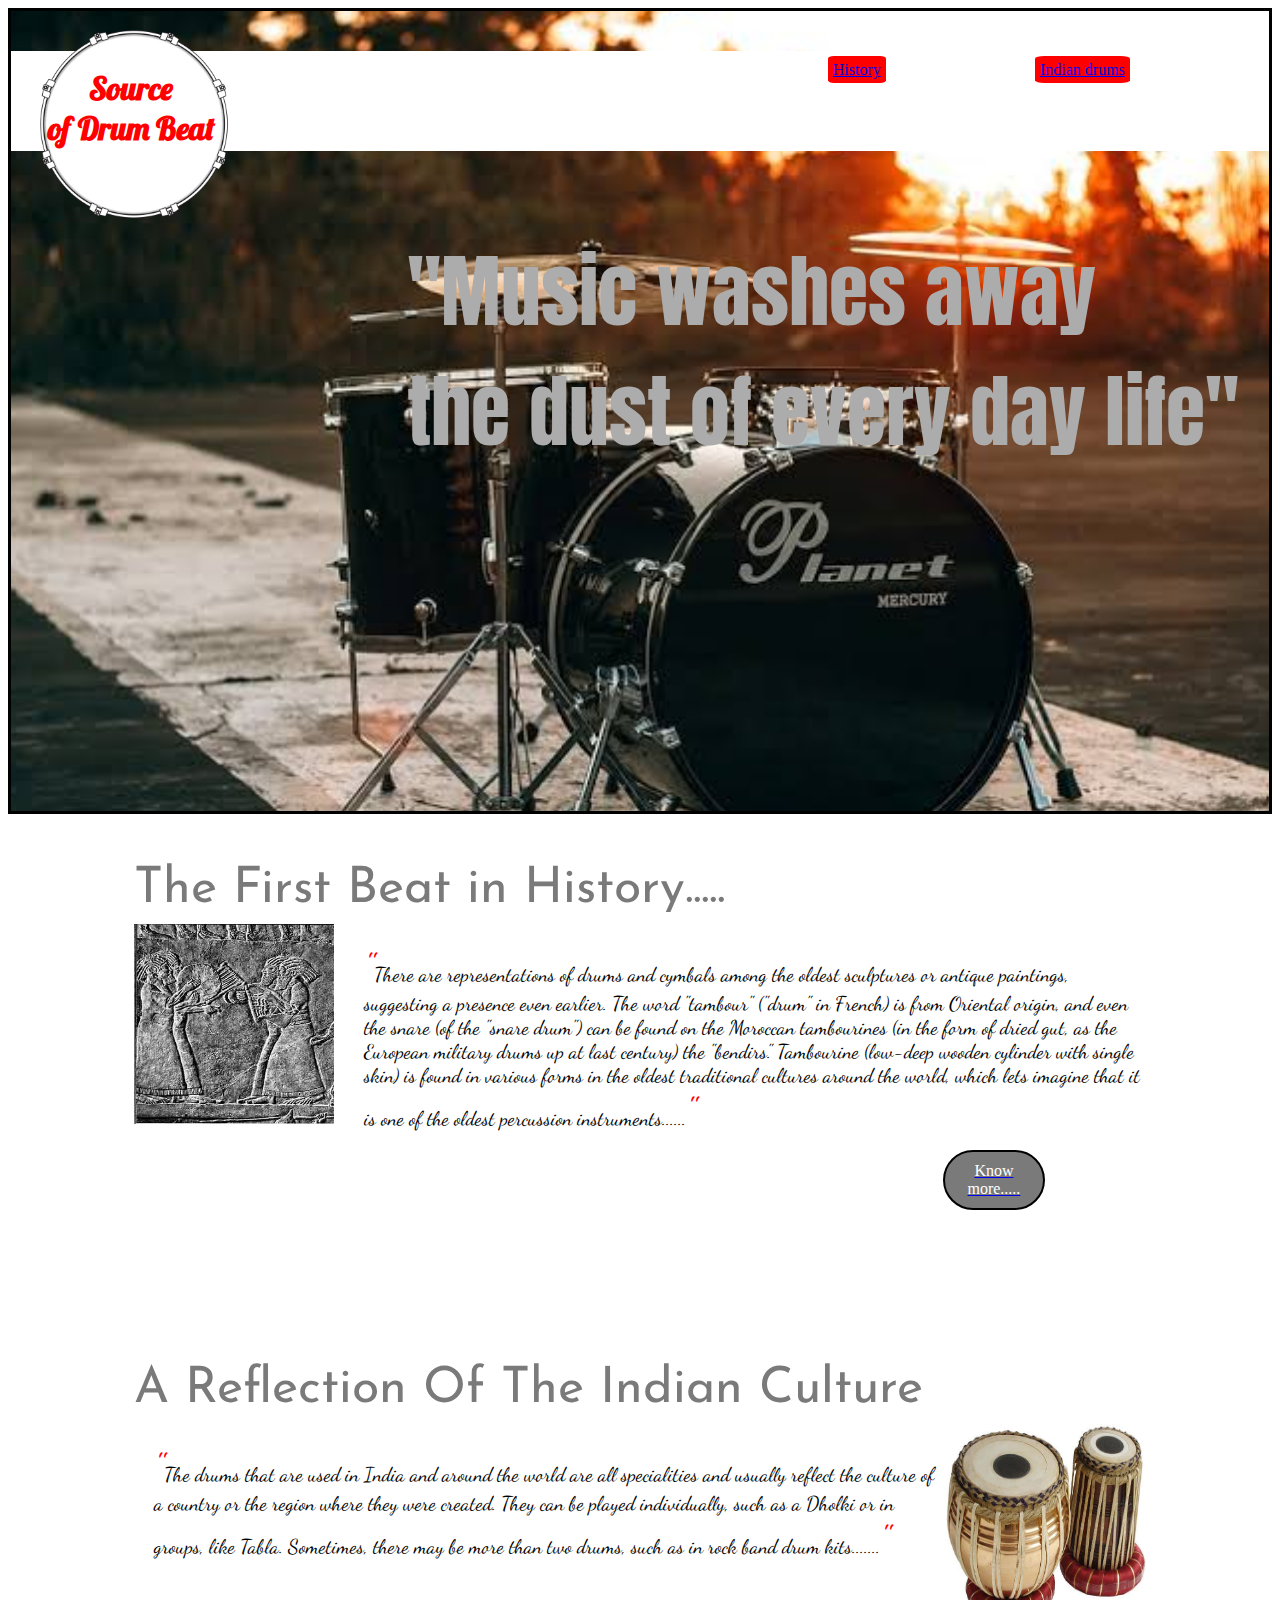
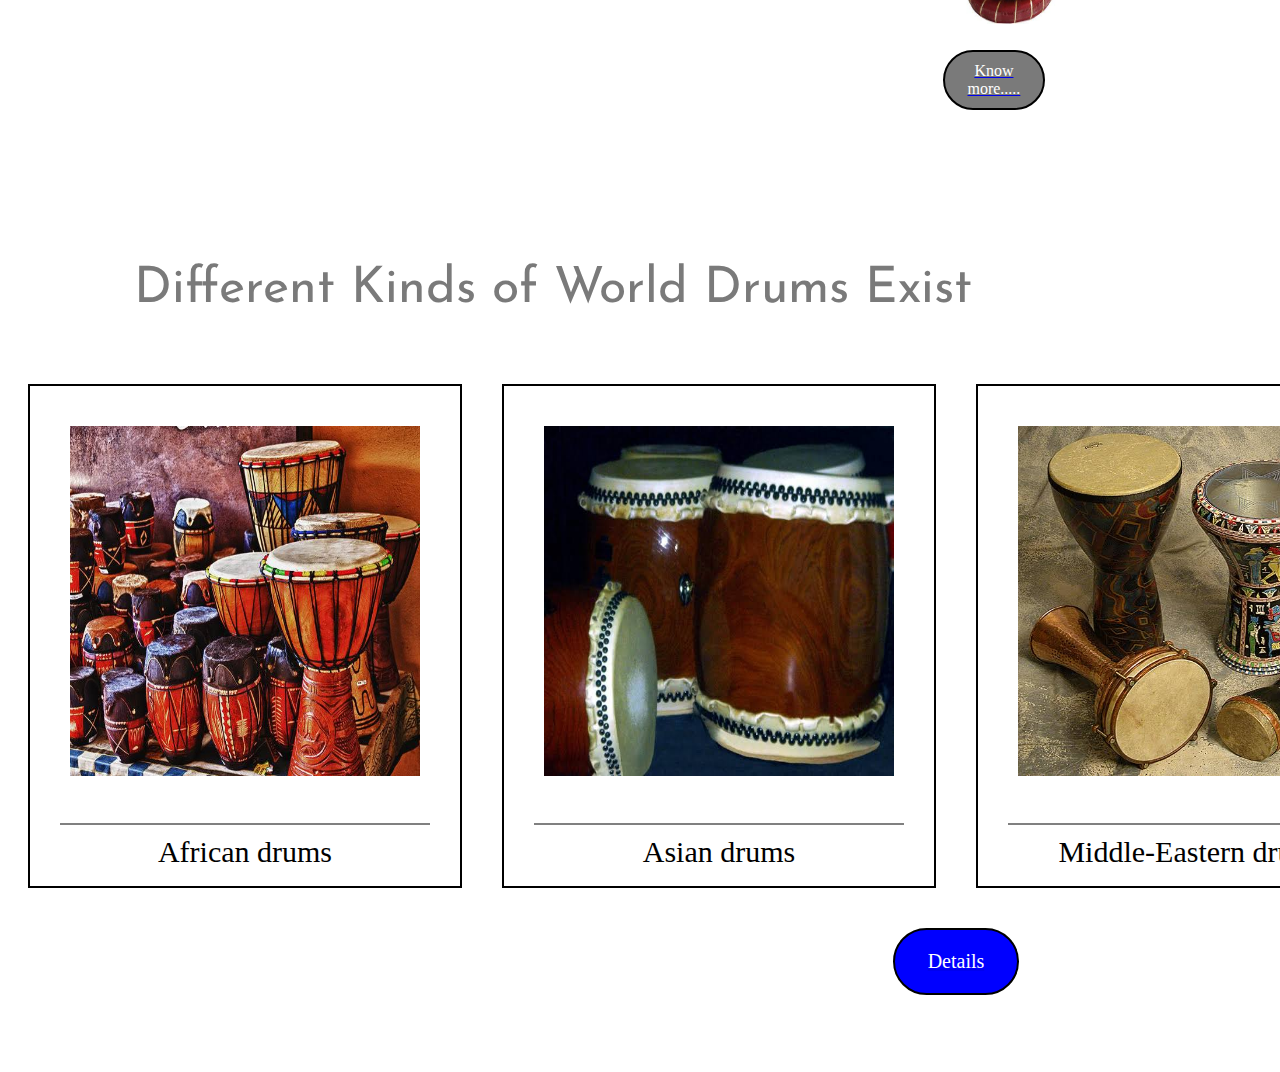
<file: index.html>
<!DOCTYPE html>
<html>
    <head><title>Drums</title>
    <link rel="stylesheet" type="text/css" href="style.css">
    <link href="https://fonts.googleapis.com/css?family=Anton|Dancing+Script|Josefin+Sans|Lobster&display=swap" rel="stylesheet">
    </head>
    <body>
        <div class="top">
                    <div class="header_row">
                        <div><div><h1>Source <br>of Drum Beat</h1></div></div>
                        <div></div>
                        <div><a href="#row2_1"> History</a></div>
                        <div><a href="#row3_1"> Indian drums</a></div>
                                </div>
                    <div>
                        <p>"Music washes away <br>the dust of every day life"</p>

                    </div>

    </div>
        <div class="row2">
            <div class="row2_1" id="row2_1">  
            <div><p>The First Beat in History.....</p></div>
            <div><img src="Resources/old.jpg" alt=""/></div>
            <div> <p><span>"</span>There are representations of drums and cymbals among the oldest sculptures or antique paintings, suggesting a presence even earlier. The word "tambour" ("drum" in French) is from Oriental origin, and even the snare (of the "snare drum") can be found on the Moroccan tambourines (in the form of dried gut, as the European military drums up at last century) the "bendirs." Tambourine (low-deep wooden cylinder with single skin) is found in various forms in the oldest traditional cultures around the world, which lets imagine that it is one of the oldest percussion instruments......<span>"</span></p></div>
            <div><a href="sub_page_1.html" target="blank"><p>Know more.....</p></a></div>
        </div>
    </div>
    <div class="row3">
            <div class="row3_1" id="row3_1">  
            <div><p>A Reflection Of The Indian Culture</p></div>
            <div> <p><span>"</span>The drums that are used in India and around the world are all specialities and usually reflect the culture of a country or the region where they were created. They can be played individually, such as a Dholki or in groups, like Tabla. Sometimes, there may be more than two drums, such as in rock band drum kits.......<span>"</span></p></div>
            <div><img src="Resources/tabala.jpeg" alt=""/></div>
            <div><a href="sub_page_2.html" target="blank"><p>Know more.....</p></a></div>
        </div>
    </div>  
    <div class="row4">
        <div><p>Different Kinds of World Drums Exist</p></div>
        <div class="row4_1">
                <div><img src="Resources/African drums.jpeg" alt=""/> <p>African drums</p></div>
                <div><img src="Resources/Asian drums.jpeg" alt=""/> <p>Asian drums</p></div>
                <div><img src="Resources/Middle-Eastern drums.jpeg" alt=""/> <p>Middle-Eastern drums</p></div>
                <div><img src="Resources/European drums.jpg" alt=""/> <p>European drums</p></div>
            </div>
            <div><a href="sub_page_3.html" target="blank"><p>Details</p></a></div>
            </div>
    </body> 
</html>
</file>
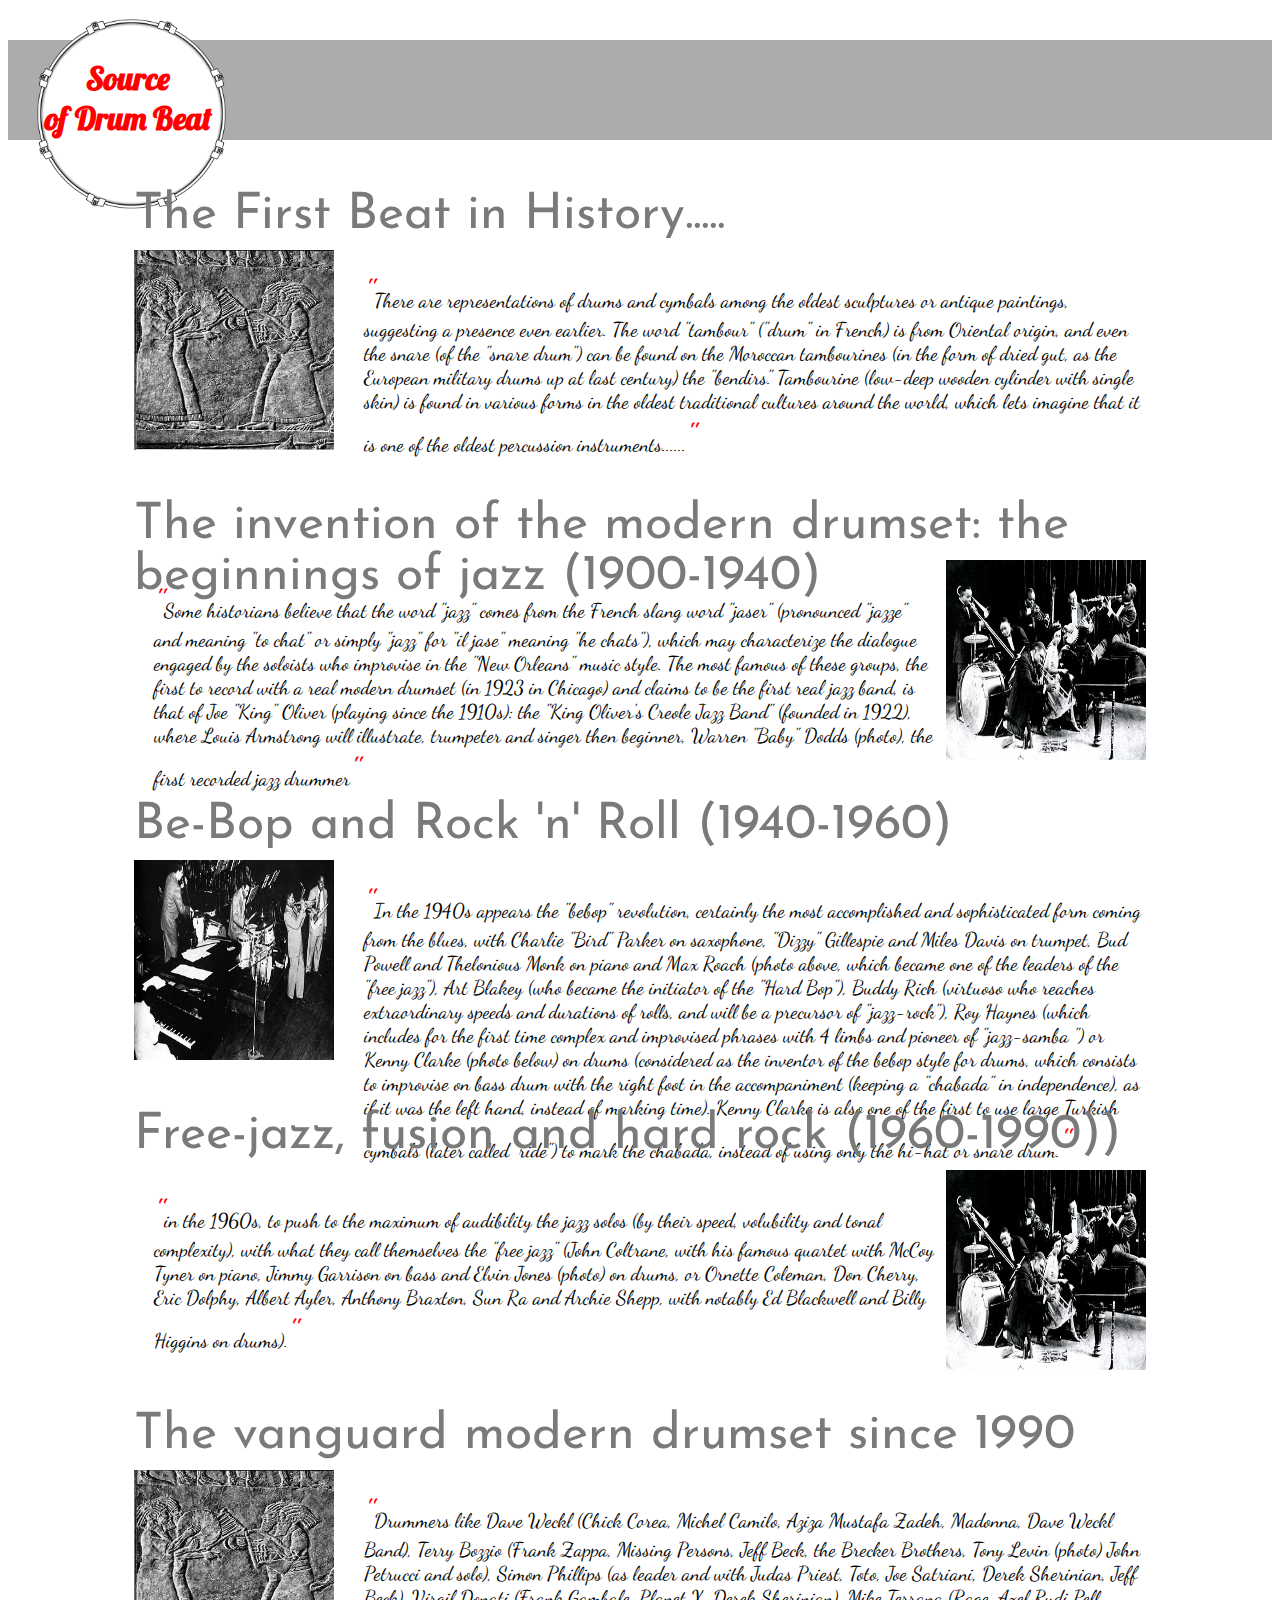
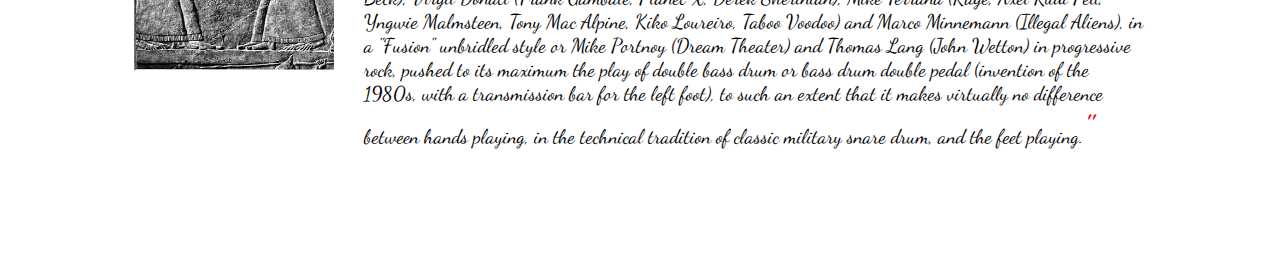
<file: sub_page_1.html>
<!DOCTYPE html>
<html lang="en">
    <head><title>First beat</title>
        <link rel="stylesheet"type="text/css" href="style2.css">
        <link href="https://fonts.googleapis.com/css?family=Anton|Dancing+Script|Josefin+Sans|Lobster&display=swap" rel="stylesheet">
    </head>

    <body>
                    <div class="header_row">
                        <div><div><h1>Source <br>of Drum Beat</h1></div></div>
                        <div></div>
                        <div></div>
                        <div></div>
                    </div>




            <div class="row1">
                    <div class="row1_1">  
                    <div><p>The First Beat in History.....</p></div>
                    <div><img src="Resources/old.jpg" alt=""/></div>
                    <div> <p><span>"</span>There are representations of drums and cymbals among the oldest sculptures or antique paintings, suggesting a presence even earlier. The word "tambour" ("drum" in French) is from Oriental origin, and even the snare (of the "snare drum") can be found on the Moroccan tambourines (in the form of dried gut, as the European military drums up at last century) the "bendirs." Tambourine (low-deep wooden cylinder with single skin) is found in various forms in the oldest traditional cultures around the world, which lets imagine that it is one of the oldest percussion instruments......<span>"</span></p></div>
            
            </div>
            <div class="row2">
                    <div class="row2_1">  
                    <div><p>The invention of the modern drumset: the beginnings of jazz (1900-1940)</p></div>
                    <div> <p><span>"</span>Some historians believe that the word "jazz" comes from the French slang word "jaser" (pronounced "jazze" and meaning "to chat" or simply "jazz" for "il jase" meaning "he chats"), which may characterize the dialogue engaged by the soloists who improvise in the "New Orleans" music style. The most famous of these groups, the first to record with a real modern drumset (in 1923 in Chicago) and claims to be the first real jazz band, is that of Joe "King" Oliver (playing since the 1910s): the "King Oliver's Creole Jazz Band" (founded in 1922), where Louis Armstrong will illustrate, trumpeter and singer then beginner, Warren "Baby" Dodds (photo), the first recorded jazz drummer<span>"</span></p></div>
                    <div><img src="Resources/sub_2_1.jpg" alt=""/></div>
                </div>
            </div>
            
            <div class="row3">
                    <div class="row3_1">  
                    <div><p>Be-Bop and Rock 'n' Roll (1940-1960)</p></div>
                    <div><img src="Resources/sub_3_1.jpg" alt=""/></div>
                    <div> <p><span>"</span>In the 1940s appears the "bebop" revolution, certainly the most accomplished and sophisticated form coming from the blues, with Charlie "Bird" Parker on saxophone, "Dizzy" Gillespie and Miles Davis on trumpet, Bud Powell and Thelonious Monk on piano and Max Roach (photo above, which became one of the leaders of the "free jazz"), Art Blakey (who became the initiator of the "Hard Bop"), Buddy Rich (virtuoso who reaches extraordinary speeds and durations of rolls, and will be a precursor of "jazz-rock"), Roy Haynes (which includes for the first time complex and improvised phrases with 4 limbs and pioneer of "jazz-samba ") or Kenny Clarke (photo below) on drums (considered as the inventor of the bebop style for drums, which consists to improvise on bass drum with the right foot in the accompaniment (keeping a "chabada" in independence), as if it was the left hand, instead of marking time). Kenny Clarke is also one of the first to use large Turkish cymbals (later called "ride") to mark the chabada, instead of using only the hi-hat or snare drum.<span>"</span></p></div>
            
            </div>
            <div class="row4">
                    <div class="row4_1">  
                    <div><p>Free-jazz, fusion and hard rock (1960-1990))</p></div>
                    <div> <p><span>"</span>in the 1960s, to push to the maximum of audibility the jazz solos (by their speed, volubility and tonal complexity), with what they call themselves the "free jazz" (John Coltrane, with his famous quartet with McCoy Tyner on piano, Jimmy Garrison on bass and Elvin Jones (photo) on drums, or Ornette Coleman, Don Cherry, Eric Dolphy, Albert Ayler, Anthony Braxton, Sun Ra and Archie Shepp, with notably Ed Blackwell and Billy Higgins on drums).<span>"</span></p></div>
                    <div><img src="Resources/sub_2_1.jpg" alt=""/></div>
                </div>
            </div>
            <div class="row5">
                    <div class="row5_1">  
                    <div><p>The vanguard modern drumset since 1990</p></div>
                    <div><img src="Resources/old.jpg" alt=""/></div>
                    <div> <p><span>"</span>Drummers like Dave Weckl (Chick Corea, Michel Camilo, Aziza Mustafa Zadeh, Madonna, Dave Weckl Band), Terry Bozzio (Frank Zappa, Missing Persons, Jeff Beck, the Brecker Brothers, Tony Levin (photo) John Petrucci and solo), Simon Phillips (as leader and with Judas Priest, Toto, Joe Satriani, Derek Sherinian, Jeff Beck), Virgil Donati (Frank Gambale, Planet X, Derek Sherinian), Mike Terrana (Rage, Axel Rudi Pell, Yngwie Malmsteen, Tony Mac Alpine, Kiko Loureiro, Taboo Voodoo) and Marco Minnemann (Illegal Aliens), in a "Fusion" unbridled style or Mike Portnoy (Dream Theater) and Thomas Lang (John Wetton) in progressive rock, pushed to its maximum the play of double bass drum or bass drum double pedal (invention of the 1980s, with a transmission bar for the left foot), to such an extent that it makes virtually no difference between hands playing, in the technical tradition of classic military snare drum, and the feet playing.<span>"</span></p></div>
            
            </div>  
    </body>
</html>
</file>
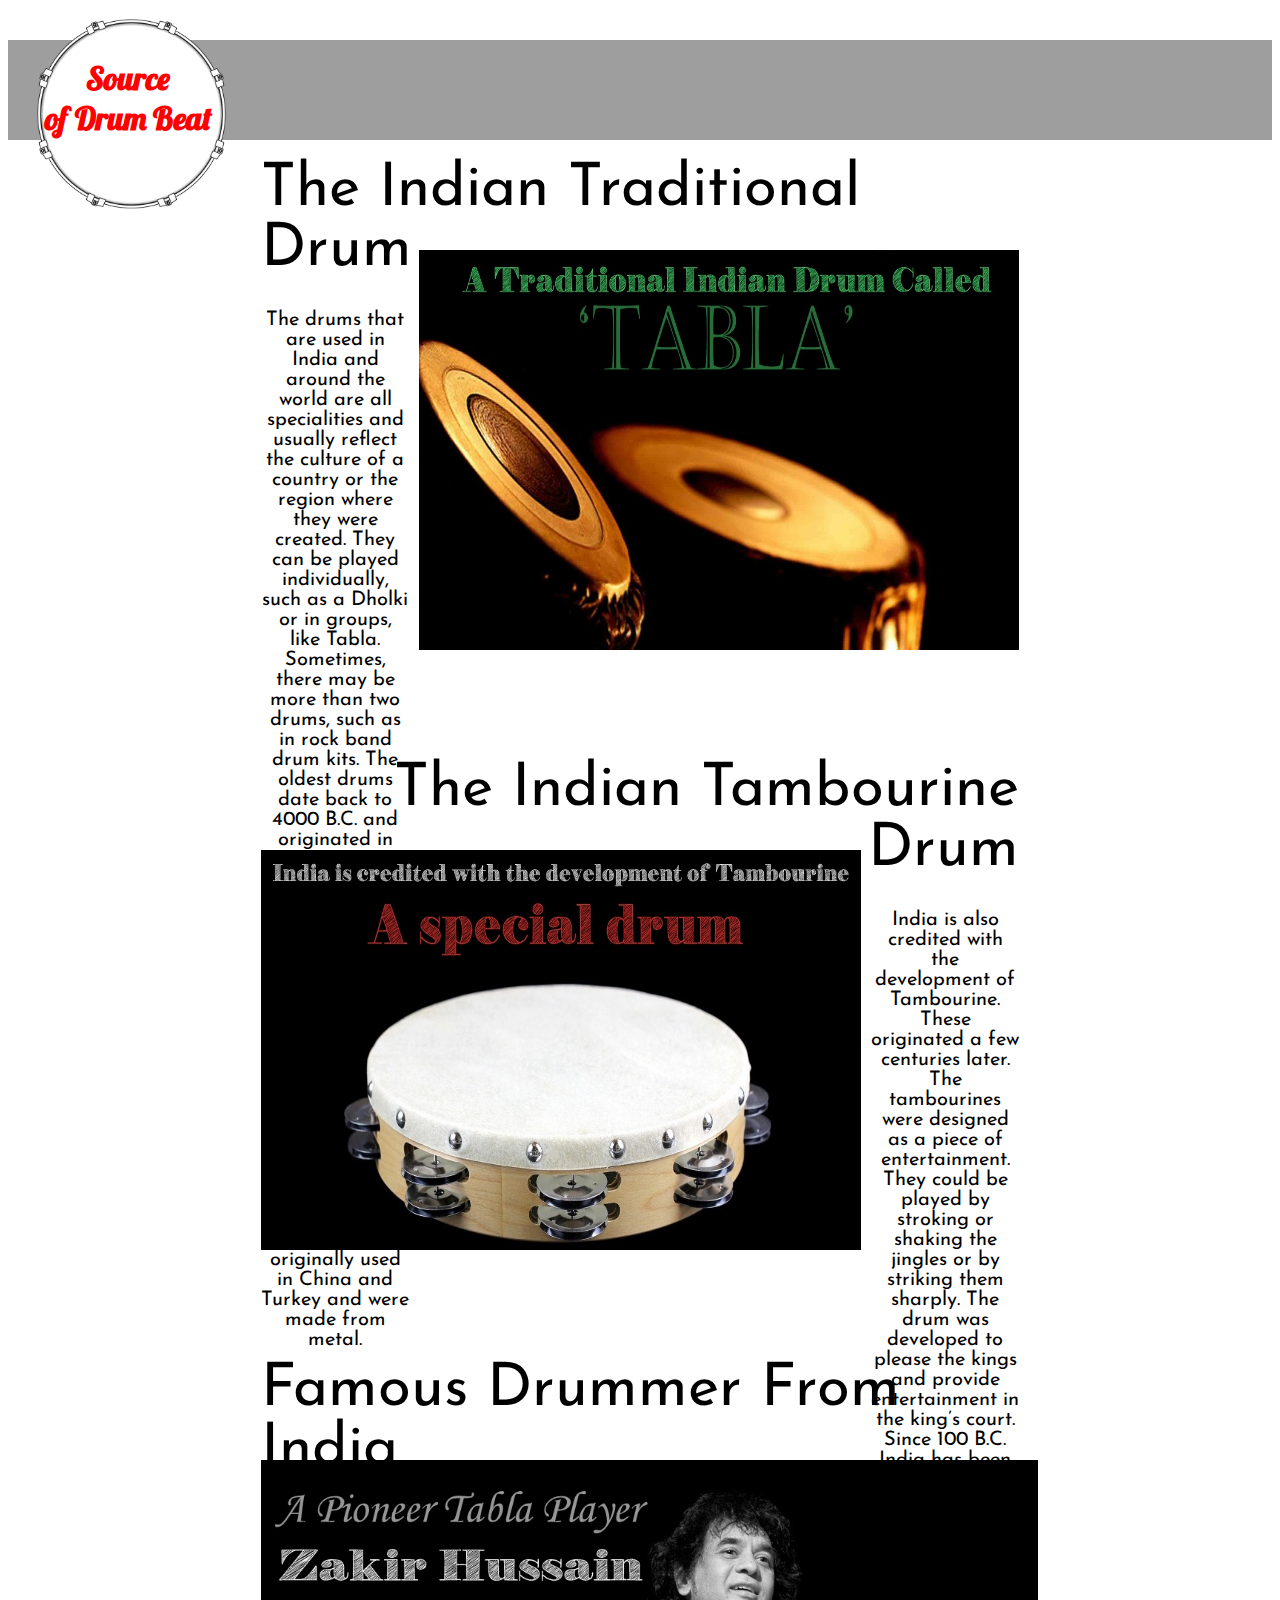
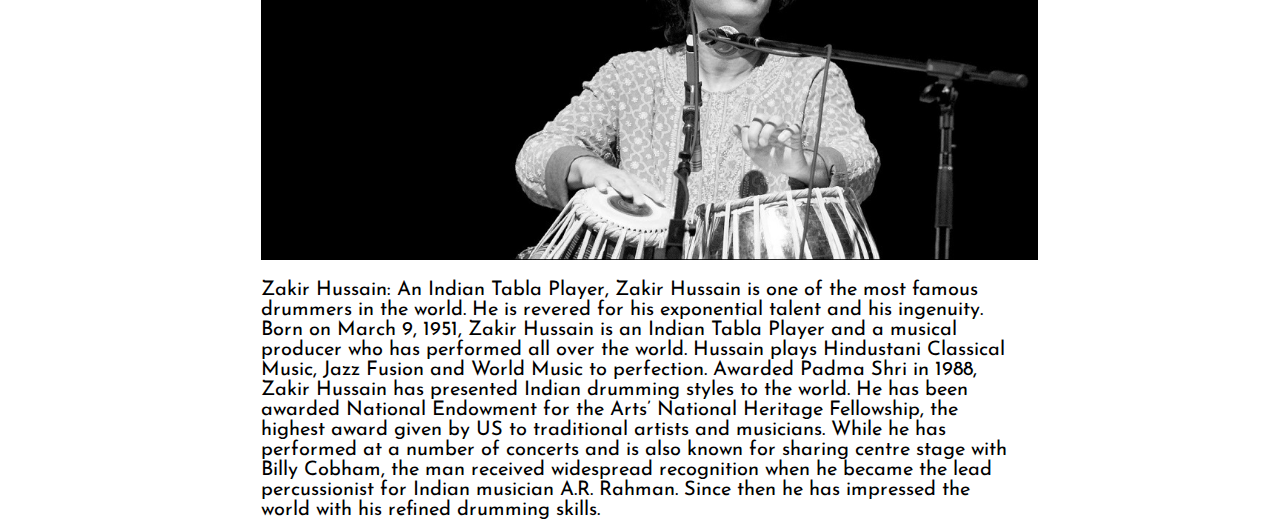
<file: sub_page_2.html>
<!DOCTYPE html>
<html lang="en">
    <head>
        <title>indian drums</title>
        <link rel="stylesheet" type="text/css" href="style3.css">
        <link href="https://fonts.googleapis.com/css?family=Anton|Dancing+Script|Josefin+Sans|Lobster&display=swap" rel="stylesheet">

    </head>
    <body>
        <div class="header_row">
            <div><div><h1>Source <br>of Drum Beat</h1></div></div>
            <div></div>
            <div></div>
            <div></div>
         </div>
    <div id="row1">
        <div class=" row1_1">
            <div>The Indian Traditional Drum</div>
            <div><p>The drums that are used in India and around the world are all specialities and usually reflect the culture of a country or the region where they were created. They can be played individually, such as a Dholki or in groups, like Tabla. Sometimes, there may be more than two drums, such as in rock band drum kits.
                    The oldest drums date back to 4000 B.C. and originated in Egypt. Archaeological excavations and studies indicate that the drums were first made using alligator skins and were found in Neolithic cultures of China. These drums were used for ritual ceremonies.
                    he initial design included the cymbals. These were the drums that were originally used in China and Turkey and were made from metal.
            </p></div>
            <div><img src="Resources/sub_tabala.jpg" alt=""/></div>
            </div>
    </div>
    <div class ="row2">
            <div class=" row2_1">
                <div>The Indian Tambourine Drum</div>
                <div><img src="Resources/sub_Tambourine.jpg" alt=""/></div>
                <div><p>India is also credited with the development of Tambourine. These originated a few centuries later. The tambourines were designed as a piece of entertainment. They could be played by stroking or shaking the jingles or by striking them sharply. The drum was developed to please the kings and provide entertainment in the king’s court. 
                        Since 100 B.C. India has been using the Dholak and Dholki as well. These instruments bear a striking resemblance to the modern day bass drums. But unlike bass drums which are usually sounded for wars, for military parades and other purposes, Dholak and Dholki are used for celebration.
                </p></div>
                
                </div>
        </div>

        <div class="row3">
                <div>Famous Drummer From India </div>
            <div><img src="Resources/Famous Drummers.jpg" alt=""></div>
            <div><p>Zakir Hussain: An Indian Tabla Player, Zakir Hussain is one of the most famous drummers in the world. He is revered for his exponential talent and his ingenuity. Born on March 9, 1951, Zakir Hussain is an Indian Tabla Player and a musical producer who has performed all over the world. Hussain plays Hindustani Classical Music, Jazz Fusion and World Music to perfection. Awarded Padma Shri in 1988, Zakir Hussain has presented Indian drumming styles to the world. He has been awarded National Endowment for the Arts’ National Heritage Fellowship, the highest award given by US to traditional artists and musicians.
                    While he has performed at a number of concerts and is also known for sharing centre stage with Billy Cobham, the man received widespread recognition when he became the lead percussionist for Indian musician A.R. Rahman. Since then he has impressed the world with his refined drumming skills.
            </p></div>








        </div>


    </body>
</html>
</file>
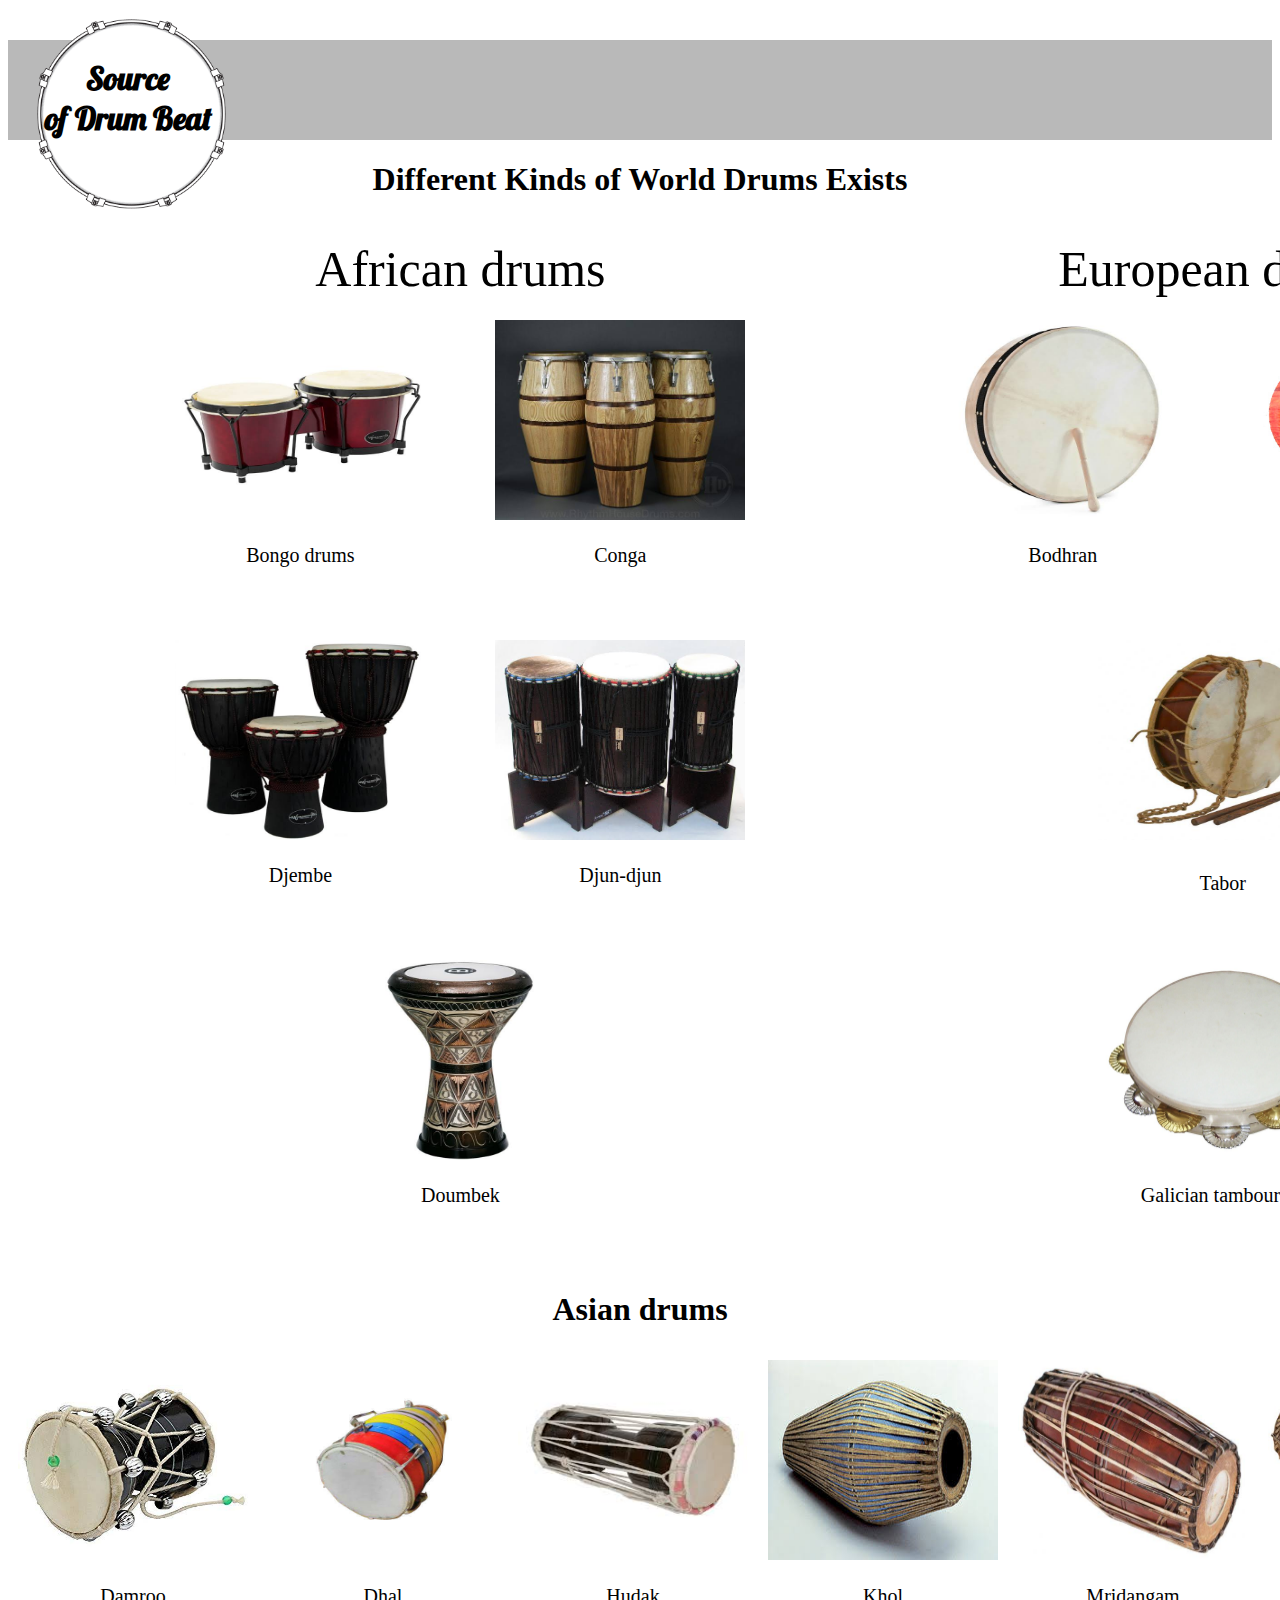
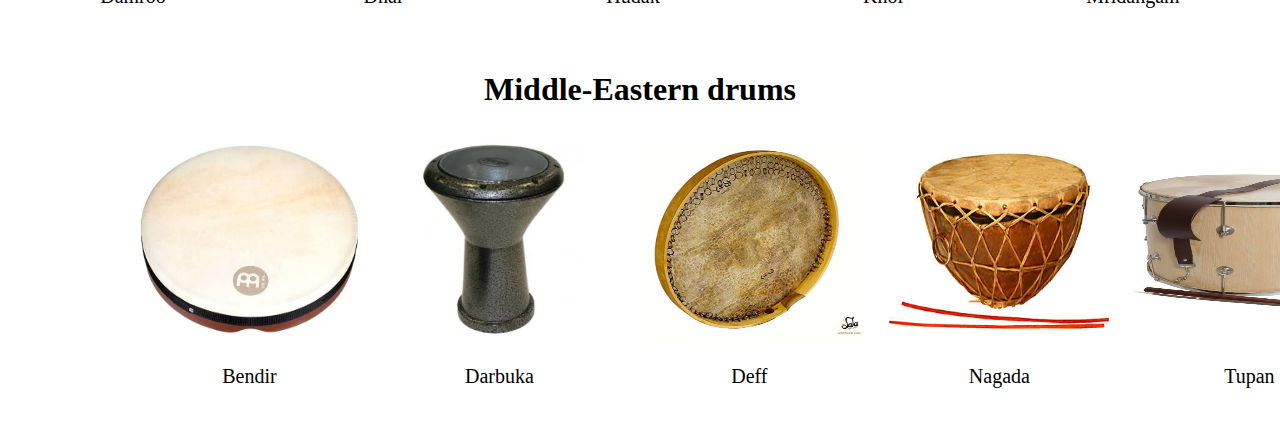
<file: sub_page_3.html>
<!DOCTYPE html>
<html lang="en">
    <head>
        <title>Drums in the world</title>
        <link rel="stylesheet" type="text/css" href="style4.css">
        <link href="https://fonts.googleapis.com/css?family=Anton|Dancing+Script|Josefin+Sans|Lobster&display=swap" rel="stylesheet">
    </head>
    <body>
            <div class="header_row">
                    <div><div><h1>Source <br>of Drum Beat</h1></div></div>
                    <div></div>
                    <div></div>
                    <div></div>
                            </div>
        <div class="african">
            <div><h1>Different Kinds of World Drums Exists</h1> </div>
            <div class="row_flex">
            <div class="afric_1">
                <div><p>African drums</p> </div>
                <div><img src="Resources/Bongo drums.jpeg" alt=""/><p>Bongo drums</p> </div>
                <div><img src="Resources/Conga.jpeg" alt=""/><p>Conga</p> </div>
                <div><img src="Resources/Djembe.jpeg" alt=""/><p>Djembe</p> </div>
                <div><img src="Resources/Djun-djun.jpeg" alt=""/><p>Djun-djun</p> </div>
                <div><img src="Resources/Doumbek.jpeg" alt=""/><p>Doumbek</p> </div>
            </div>
            <div class="Erope_1">
                    <div><p>European drums</p> </div>
                    <div><img src="Resources/Bodhran.jpeg" alt=""/><p>Bodhran</p> </div>
                    <div><img src="Resources/Tabor.jpeg" alt=""/><p>Tabor</p> </div>
                    <div><img src="Resources/Batih.jpg" alt=""/><p>Batih</p> </div>
                    <div><img src="Resources/Galician tambourine.jpg" alt=""/><p>Galician tambourine</p> </div>
                
                </div>
        </div>
        <div><h1>Asian drums</h1> </div>
        <div class="row_flex_2">
                <div class="asian">
                    
                    <div><img src="Resources/Damroo.jpeg" alt=""/><p>Damroo</p> </div>
                    <div><img src="Resources/Dhal.jpeg" alt=""/><p>Dhal</p> </div>
                    <div><img src="Resources/Hudak.jpeg" alt=""/><p>Hudak</p> </div>
                    <div><img src="Resources/Khol.jpeg" alt=""/><p>Khol</p> </div>
                    <div><img src="Resources/Mridangam.jpeg" alt=""/><p>Mridangam</p> </div>
                    <div><img src="Resources/Naal.jpeg" alt=""/><p>Naal</p> </div>
                    <div><img src="Resources/Tabla_details.jpeg" alt=""/><p>Tabla</p> </div>
                </div>
        </div>
        <div><h1>Middle-Eastern drums</h1></div>
        <div class="row_flex_3">
                <div class="eastern">
                    
                    <div><img src="Resources/Bendir.jpeg" alt=""/><p>Bendir</p> </div>
                    <div><img src="Resources/Darbuka.jpeg" alt=""/><p>Darbuka</p> </div>
                    <div><img src="Resources/Deff.jpg" alt=""/><p>Deff</p> </div>
                    <div><img src="Resources/Nagada.jpeg" alt=""/><p>Nagada</p> </div>
                    <div><img src="Resources/Tupan.jpeg" alt=""/><p>Tupan</p> </div>
                    <div><img src="Resources/Zarb.jpeg" alt=""/><p>Zarb</p> </div>
                </div>
        </div>
                
            </div>

        </div>

    </body>
</html>
</file>
<file: style.css>
.top {
    height: 800px;
    width: auto;
    background-image: url('Resources/images.jpeg');
    background-size: cover;
    margin: 0px;
    border: 3px solid black;
    background-attachment: fixed; 
}

.header_row {
    display: flex;
    flex-direction: row;
    height: 100px;
    margin-top:40px;
    background: white
}
.header_row div {
    flex-grow: 1;
    margin: 10px;
}
.header_row div:nth-of-type(2){
    flex-grow:3; 
}
.header_row > div:first-child > div {
    height: 200px;
    width: 200px;
    margin-top:-40px;
    background-image: url('Resources/logo.png');
    background-size: cover;
    font-family: 'Lobster', cursive;
    text-align: center;
    padding-top: 2%;

}
.header_row div:first-child h1 {
    margin-top:40px;
    color: red;
}
.header_row a {
    background: red;
    padding: 5px;
    border-radius: 10%;
}


.top div:nth-of-type(2){
   color: #acacac;
   float: right;
   font-size: 80px;
   font-family: 'Anton', sans-serif;
   padding-right:30px; 
}
.row2 {
    height: 500px;

}
.row2_1 {

    display: grid;
    margin: 0px 10%;
    grid-gap: 10px;
    grid-template-columns: 200px auto;
    grid-template-rows: 100px 200px 100px;

}   

    .row2_1 div:first-child {
        grid-area: 1/1/1/3;
        font-size: 50px;
        color: #7a7a7a;
        font-family: 'Josefin Sans', sans-serif;

    }
    .row2_1 div:Last-child {
        grid-area: 3/1/3/3;
        padding-left: 80%;
        padding-right:10%; 
        text-align: center;
    }
    .row2_1 div img {
        width: 200px;
        height: 200px;
    }
    .row2_1 div:nth-of-type(3){
        font-size: 20px;
        text-align: left;
        padding-left:20px; 
        font-family: 'Dancing Script', cursive;
    }
    .row2_1 div span {
        font-size: 40px;
        color: red;
    }
    .row2_1 div:Last-child p{
       background: #7a7a7a;
       border: 2px solid black;
       color: white;
       padding: 10px;
       border-radius :100px; 

    }
    .row3 {
        height: 500px;
    
    }
    .row3_1 {
    
        display: grid;
        margin: 0px 10%;
        grid-gap: 10px;
        grid-template-columns: auto 200px;
        grid-template-rows: 100px 200px 100px;
    
    }   
    
        .row3_1 div:first-child {
            grid-area: 1/1/1/3;
            font-size: 50px;
            color: #7a7a7a;
            font-family: 'Josefin Sans', sans-serif;
    
        }
        .row3_1 div:Last-child {
            grid-area: 3/1/3/3;
            padding-left: 80%;
            padding-right:10%; 
            text-align: center;
        }
        .row3_1 div img {
            width: 200px;
            height: 200px;
        }
        .row3_1 div:nth-of-type(2){
            font-size: 20px;
            text-align: left;
            padding-left:20px; 
            font-family: 'Dancing Script', cursive;
        }
        .row3_1 div span {
            font-size: 40px;
            color: red;
        }
        .row3_1 div:Last-child p{
           background: #7a7a7a;
           border: 2px solid black;
           color: white;
           padding: 10px;
           border-radius :100px; 
    
        }
        .row4 {
        
            height: 800px;
                        }
        .row4 > div:first-child {
            height: 100px;
            font-size: 50px;
            color: #7a7a7a;
            font-family: 'Josefin Sans', sans-serif;
            margin-left: 10%;
            
        }

        .row4_1 {
                width: auto;
                display: flex;
                flex-direction:row;
        }
        .row4_1 div {
            flex-grow: 1;
            margin: 20px;
            height: 500px;
            border: 2px solid black;
        }
        .row4_1 img {
            height: 350px;
            width: 350px;
            padding: 40px;
            
        }
        .row4_1 > div {
            text-align: center;
            font-size: 30px;
        }
        .row4_1 > div p{
            margin: 0px 30px; 
            border-top:2px solid grey; 
            padding-top: 10px; 
        }
        .row4 > div:last-child {
            height: 50px;
            color: white;
            padding-left:70%; 
            padding-right:20%; 
            text-align: center;
        }
        .row4 > div:last-child p {
            color: white;
            background: blue;
            font-size: 20px;
            padding: 20px;
            border: 2px solid black;
            border-radius:  100px;
        }
        @media (max-width:992px)
        {


            .row2 {
                height: 600px;;
            }
            .row2_1 {

    
                margin: 0px 5%;
                grid-gap: 10px;
                grid-template-columns: auto;
                grid-template-rows: 100px 200px 200px 100px;
            
            } 

            .row2_1 div:first-child {
                grid-area: 1/1/1/1;
                font-size: 30px;
        
            }
            .row2_1 div:nth-of-type(2){
                grid-area: 2/1/2/1;
          
        
            }
            .row2_1 div:nth-of-type(3){
                grid-area: 3/1/3/1;
           
        
            }.row2_1 div:nth-of-type(4){
                grid-area: 4/1/4/1;
                padding: 0px;
    
        
            }
            .row3_1 div:nth-of-type(4){
                grid-area: 4/1/4/1;
                padding: 0px;
    
        
            }
            .row4_1 {
                flex-direction: column;
            }

            .row4 div:last-child {
                padding-left:0% !important; 
                padding-right:0% !important; 
            }
        }
</file>
<file: style2.css>
.header_row {
    display: flex;
    flex-direction: row;
    height: 100px;
    margin-top:40px;
    background: #acacac;
}
.header_row div {
    flex-grow: 1;
    margin: 10px;
}
.header_row div:nth-of-type(2){
    flex-grow:3; 
}
.header_row > div:first-child > div {
    height: 200px;
    width: 200px;
    margin-top:-40px;
    background-image: url('Resources/logo.png');
    background-size: cover;
    font-family: 'Lobster', cursive;
    text-align: center;
    padding-top: 2%;

}
.header_row div:first-child h1 {
    margin-top:40px;
    color: red;
}


.row1 {
    height: 500px;

}
.row1_1 {

    display: grid;
    margin: 0px 10%;
    grid-gap: 10px;
    grid-template-columns: 200px auto;
    grid-template-rows: 100px 200px;

}   

    .row1_1 div:first-child {
        grid-area: 1/1/1/3;
        font-size: 50px;
        color: #7a7a7a;
        font-family: 'Josefin Sans', sans-serif;

    }
    
    .row1_1 div img {
        width: 200px;
        height: 200px;
    }
    .row1_1 div:nth-of-type(3){
        font-size: 20px;
        text-align: left;
        padding-left:20px; 
        font-family: 'Dancing Script', cursive;
    }
    .row1_1 div span {
        font-size: 40px;
        color: red;
    }

    .row2 {
        height: 300px;
    
    }
    .row2_1 {
    
        display: grid;
        margin: 0px 10%;
        grid-gap: 10px;
        grid-template-columns: auto 200px;
        grid-template-rows: 100px 200px 100px;
    
    }   
    
        .row2_1 div:first-child {
            grid-area: 1/1/1/3;
            font-size: 50px;
            color: #7a7a7a;
            font-family: 'Josefin Sans', sans-serif;
    
        }
        .row2_1 div img {
            width: 200px;
            height: 200px;
        }
        .row2_1 div:nth-of-type(2){
            font-size: 20px;
            text-align: left;
            padding-left:20px; 
            font-family: 'Dancing Script', cursive;
        }
        .row2_1 div span {
            font-size: 40px;
            color: red;
        }
        .row3 {
            height: 500px;
        
        }
        .row3_1 {
        
            display: grid;
            margin: 0px 10%;
            grid-gap: 10px;
            grid-template-columns: 200px auto;
            grid-template-rows: 100px 200px;
        
        }   
        
            .row3_1 div:first-child {
                grid-area: 1/1/1/3;
                font-size: 50px;
                color: #7a7a7a;
                font-family: 'Josefin Sans', sans-serif;
        
            }
            
            .row3_1 div img {
                width: 200px;
                height: 200px;
            }
            .row3_1 div:nth-of-type(3){
                font-size: 20px;
                text-align: left;
                padding-left:20px; 
                font-family: 'Dancing Script', cursive;
            }
            .row3_1 div span {
                font-size: 40px;
                color: red;
            }
            .row4 {
                height: 300px;
            
            }
            .row4_1 {
            
                display: grid;
                margin: 0px 10%;
                grid-gap: 10px;
                grid-template-columns: auto 200px;
                grid-template-rows: 100px 200px 100px;
            
            }   
            
                .row4_1 div:first-child {
                    grid-area: 1/1/1/3;
                    font-size: 50px;
                    color: #7a7a7a;
                    font-family: 'Josefin Sans', sans-serif;
            
                }
                .row4_1 div img {
                    width: 200px;
                    height: 200px;
                }
                .row4_1 div:nth-of-type(2){
                    font-size: 20px;
                    text-align: left;
                    padding-left:20px; 
                    font-family: 'Dancing Script', cursive;
                }
                .row4_1 div span {
                    font-size: 40px;
                    color: red;
                }
                .row5 {
                    height: 500px;
                
                }
                .row5_1 {
                
                    display: grid;
                    margin: 0px 10%;
                    grid-gap: 10px;
                    grid-template-columns: 200px auto;
                    grid-template-rows: 100px 200px;
                
                }   
                
                    .row5_1 div:first-child {
                        grid-area: 1/1/1/3;
                        font-size: 50px;
                        color: #7a7a7a;
                        font-family: 'Josefin Sans', sans-serif;
                
                    }
                    
                    .row5_1 div img {
                        width: 200px;
                        height: 200px;
                    }
                    .row5_1 div:nth-of-type(3){
                        font-size: 20px;
                        text-align: left;
                        padding-left:20px; 
                        font-family: 'Dancing Script', cursive;
                    }
                    .row5_1 div span {
                        font-size: 40px;
                        color: red;
                    }

                    @media (max-width:992px){
                        .row1 {
                            height: 600px;;
                        }
                        .row1_1 {
            
                
                            margin: 0px 5%;
                            grid-gap: 10px;
                            grid-template-columns: auto;
                            grid-template-rows: 100px 200px 200px 100px;
                        
                        } 
            
                        .row1_1 div:first-child {
                            grid-area: 1/1/1/1;
                            font-size: 30px;
                    
                        }
                        .row1_1 div:nth-of-type(2){
                            grid-area: 2/1/2/1;
                      
                    
                        }
                        .row1_1 div:nth-of-type(3){
                            grid-area: 3/1/3/1;
                        }
                        
                    

                        .row2 {
                            height: 600px;;
                        }
                        .row2_1 {
            
                
                            margin: 0px 5%;
                            grid-gap: 10px;
                            grid-template-columns: auto;
                            grid-template-rows: 100px 200px 200px 100px;
                        
                        } 
            
                        .row2_1 div:first-child {
                            grid-area: 1/1/1/1;
                            font-size: 30px;
                    
                        }
                        .row2_1 div:nth-of-type(3){
                            grid-area: 2/1/2/1;
                      
                    
                        }
                        .row2_1 div:nth-of-type(2){
                            grid-area: 3/1/3/1;
                        }



                        .row3 {
                            height: 600px;;
                        }
                        .row3_1 {
            
                
                            margin: 0px 5%;
                            grid-gap: 10px;
                            grid-template-columns: auto;
                            grid-template-rows: 100px 200px 200px 100px;
                        
                        } 
            
                        .row3_1 div:first-child {
                            grid-area: 1/1/1/1;
                            font-size: 30px;
                    
                        }
                        .row3_1 div:nth-of-type(2){
                            grid-area: 2/1/2/1;
                      
                    
                        }
                        .row3_1 div:nth-of-type(3){
                            grid-area: 3/1/3/1;
                        }
                        

                        .row4 {
                            height: 600px;;
                        }
                        .row4_1 {
            
                
                            margin: 0px 5%;
                            grid-gap: 10px;
                            grid-template-columns: auto;
                            grid-template-rows: 100px 200px 200px 100px;
                        
                        } 
            
                        .row4_1 div:first-child {
                            grid-area: 1/1/1/1;
                            font-size: 30px;
                    
                        }
                        .row4_1 div:nth-of-type(3){
                            grid-area: 2/1/2/1;
                      
                    
                        }
                        .row4_1 div:nth-of-type(2){
                            grid-area: 3/1/3/1;
                        }

                        .row5 {
                            height: 600px;;
                        }
                        .row5_1 {
            
                
                            margin: 0px 5%;
                            grid-gap: 10px;
                            grid-template-columns: auto;
                            grid-template-rows: 100px 200px 200px 100px;
                        
                        } 
            
                        .row5_1 div:first-child {
                            grid-area: 1/1/1/1;
                            font-size: 30px;
                    
                        }
                        .row5_1 div:nth-of-type(2){
                            grid-area: 2/1/2/1;
                      
                    
                        }
                        .row5_1 div:nth-of-type(3){
                            grid-area: 3/1/3/1;
                        }


                        .row1_1 div:first-child,.row2_1 div:first-child,.row3_1 div:first-child,.row4_1 div:first-child,.row5_1 div:first-child {
                            text-align: center;
                        }
                    }
</file>
<file: style3.css>
.header_row {
    display: flex;
    flex-direction: row;
    height: 100px;
    margin-top:40px;
    background: #9e9e9e;
}
.header_row div {
    flex-grow: 1;
    margin: 10px;
}
.header_row div:nth-of-type(2){
    flex-grow:3; 
}
.header_row > div:first-child > div {
    height: 200px;
    width: 200px;
    margin-top:-40px;
    background-image: url('Resources/logo.png');
    background-size: cover;
    font-family: 'Lobster', cursive;
    text-align: center;
    padding-top: 2%;

}
.header_row div:first-child h1 {
    margin-top:40px;
    color: red;
}
#row1 {
    height: 600px;

}
.row1_1{
    margin: 0 20%;
    display: grid;
    grid-gap: 10px;
    grid-template-columns: auto auto;
    grid-template-rows: 100px 500px;
}

.row1_1 div:first-child {
    grid-area: 1/1/1/3;
}
.row1_1 div:first-child{
    font-size: 60px;
    font-family: 'Josefin Sans', sans-serif;
    padding-top: 20px;
}
.row1_1 div:last-child img{
    height: 400px;
    width: 600px;
}
.row1_1 div:nth-of-type(2) p {
    padding-top:40px; 
    font-size: 20px;
    font-family: 'Josefin Sans', sans-serif;
}
.row1_1 div:nth-of-type(2) {
    text-align: center;
}
.row2 {
    height: 600px;

}
.row2_1{
    margin: 0 20%;

    display: grid;
    grid-gap: 10px;
    grid-template-columns: auto auto;
    grid-template-rows: 100px 500px;
}

.row2_1 div:first-child {
    grid-area: 1/1/1/3;
}
.row2_1 div:first-child{
    font-size: 60px;
    text-align: right;
    font-family: 'Josefin Sans', sans-serif;
    padding-top: 20px;
}
.row2_1 div:nth-of-type(2) img{
    height: 400px;
    width: 600px;
}
.row2_1 div:last-child p {
    padding-top:40px; 
    font-size: 20px;
    font-family: 'Josefin Sans', sans-serif;
}
.row2_1 div:last-child {
    text-align: center;
}
.row3 div:first-child {
        height: 100px;
        margin: 0 20%;

}
.row3 div:nth-of-type(2) {
    height: 400px;
    margin: 0 20%;
 
    text-align: center;
}
.row3 div img {
    height: 400px;
}
.row3 div:first-child{
    font-size: 60px;
    font-family: 'Josefin Sans', sans-serif;
    padding-top: 20px;
}
.row3 div:last-child {
    font-size: 20px;
    height: 200px;
    margin: 0 20%;

    font-family: 'Josefin Sans', sans-serif;
}
@media (max-width:992px){
    .row1_1{
        grid-template-columns: auto;
        grid-template-rows: 200px 400px 300px;
    }

    #row1 {
        height: 900px;
    
    }
    .row1_1 div:first-child {
        grid-area: 1/1/1/1;
    }   
    .row1_1 div:nth-of-type(2) {
        grid-area: 3/1/3/1;
    }   
    .row1_1 div:nth-of-type(3) {
        grid-area: 2/1/2/1;
    }   
    

    .row2_1{
        grid-template-columns: auto;
        grid-template-rows: 200px 400px 300px;
    }

    .row2 {
        height: 900px;
    
    }
    .row2_1 div:first-child {
        grid-area: 1/1/1/1;
    }   
    .row2_1 div:nth-of-type(2) {
        grid-area: 2/1/2/1;
    }   
    .row2_1 div:nth-of-type(3) {
        grid-area: 3/1/3/1;
    }   
    .row1_1 div:first-child ,.row2_1 div:first-child, .row3 div:first-child{
        text-align: center;
    } 
    .row3 div:first-child{
                    height: 150px;
    }
    .row3 div {
        text-align: center;
    }
    .row3 div img {
        width: 400px;
    }



}
</file>
<file: style4.css>
.header_row {
    display: flex;
    flex-direction: row;
    height: 100px;
    margin-top:40px;
    background: #b9b9b9
}
.header_row div {
    flex-grow: 1;
    margin: 10px;
}
.header_row div:nth-of-type(2){
    flex-grow:3; 
}
.header_row > div:first-child > div {
    height: 200px;
    width: 200px;
    margin-top:-40px;
    background-image: url('Resources/logo.png');
    background-size: cover;
    font-family: 'Lobster', cursive;
    text-align: center;
    padding-top: 2%;

}
.header_row div:first-child h1 {
    margin-top:40px;

}


.african {
    height: 800px;
    width: auto;
}
.row_flex {
    display: flex;
    flex-direction: row;
    margin: 20px;
}

.afric_1 {
    margin: 20px 20px 20px 10%;
    display: grid;
    grid-gap: 20px;
    grid-template-columns: 300px 300px;
    grid-template-rows: 50px 300px 300px 300px;
}
.afric_1 div {

    text-align: center;
}
.afric_1 div:first-child {
    grid-area: 1/1/1/3;
    font-size: 50px;
}
.afric_1 div:Last-child {
    grid-area: 4/1/4/3;
    text-align: center;
}
.afric_1 img {
    height: 200px ;
    width: 250px;
    margin: 10px 10px 0 10px;
}
.afric_1 div > p {
    font-size: 20px
}
.afric_1 div:first-child P{
    font-size: 50px;
    margin: 0px;
}
.Erope_1 {
    margin: 20px 20px 20px 10%;
    display: grid;
    grid-gap: 20px;
    grid-template-columns: 300px 300px;
    grid-template-rows: 50px 300px 300px 300px;
}
.Erope_1 div {
 
    text-align: center;
}
.Erope_1 div:first-child {
    grid-area: 1/1/1/3;
    font-size: 50px;
}
.Erope_1 div:nth-of-type(3) {
    grid-area: 3/1/3/3;
    font-size: 50px;
}


.Erope_1 div:Last-child {
    grid-area: 4/1/4/3;
    text-align: center;
}
.Erope_1 img {
    height: 200px ;
    width: 250px;
    margin: 10px 10px 0 10px;
}
.Erope_1 div > p {
    font-size: 20px
}
.Erope_1 div:first-child P{
    font-size: 50px;
    margin: 0px;
}
.asian {
    display: flex;
    flex-direction: row;
    height: 300px;
}
.asian div {
    grid-row: 1;
    margin: 10px;
    text-align: center;
    font-size: 20px;
}
.asian div img {
    height: 200px;
    width: 230px;

}
.asian div:first-child {
    margin-left: 10px;
}



.eastern {
    display: flex;
    flex-direction: row;
    height: 300px;
}
.eastern div {
    grid-row: 1;

    margin: 10px;
    text-align: center;
    font-size: 20px;
}
.eastern div img {
    height: 200px;
    width: 230px;

}
.eastern div:first-child {
    margin-left: 10%;
}
h1 {
    text-align: center;
}
@media (max-width:992px)
{
    .row_flex {
        flex-direction: column;
     

}
    .asian {
        flex-direction: column;

    }
    .asian div {
        margin:0px;
    }
    .row_flex_2 {
        height: 1900px;

    }

    .eastern {
        flex-direction: column;
    }
</file>
